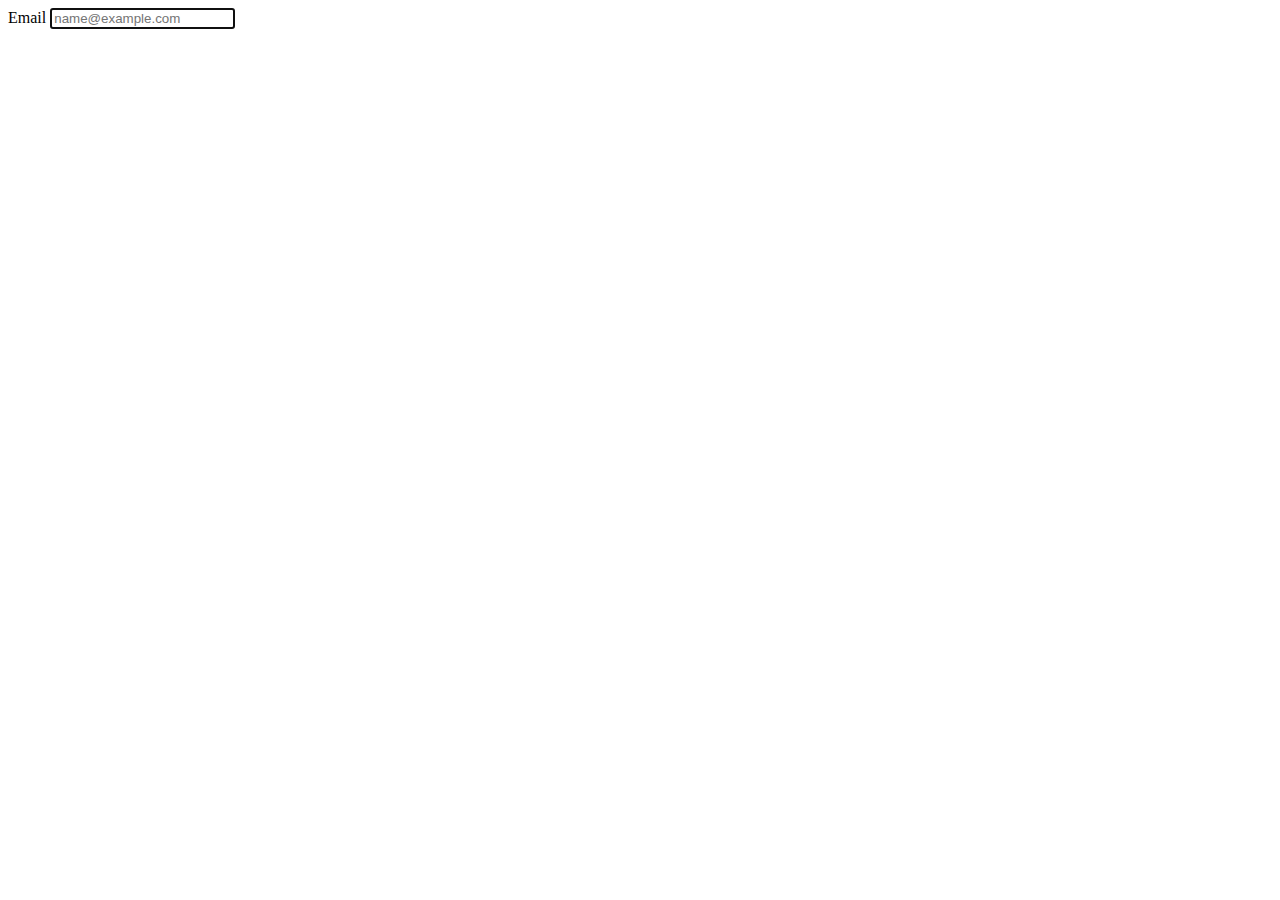
<file: autenticacao/login.html>
<!DOCTYPE html>
<html lang="en">
<head>
    <meta charset="UTF-8">
    <meta http-equiv="X-UA-Compatible" content="IE=edge">
    <meta name="viewport" content="width=device-width, initial-scale=1.0">
    <link rel="stylesheet" href="../css/reset.css"
    <link href="https://cdn.jsdelivr.net/npm/bootstrap@5.1.3/dist/css/bootstrap.min.css" rel="stylesheet" integrity="sha384-1BmE4kWBq78iYhFldvKuhfTAU6auU8tT94WrHftjDbrCEXSU1oBoqyl2QvZ6jIW3" crossorigin="anonymous">
    <title>Login</title>
</head>
<body>
    <div>
        <label>Email</label>
        <input name="email" id="email" type="email" class="form-control" placeholder="name@example.com" required autofocus>
    </div>
</body>
</html>
</file>
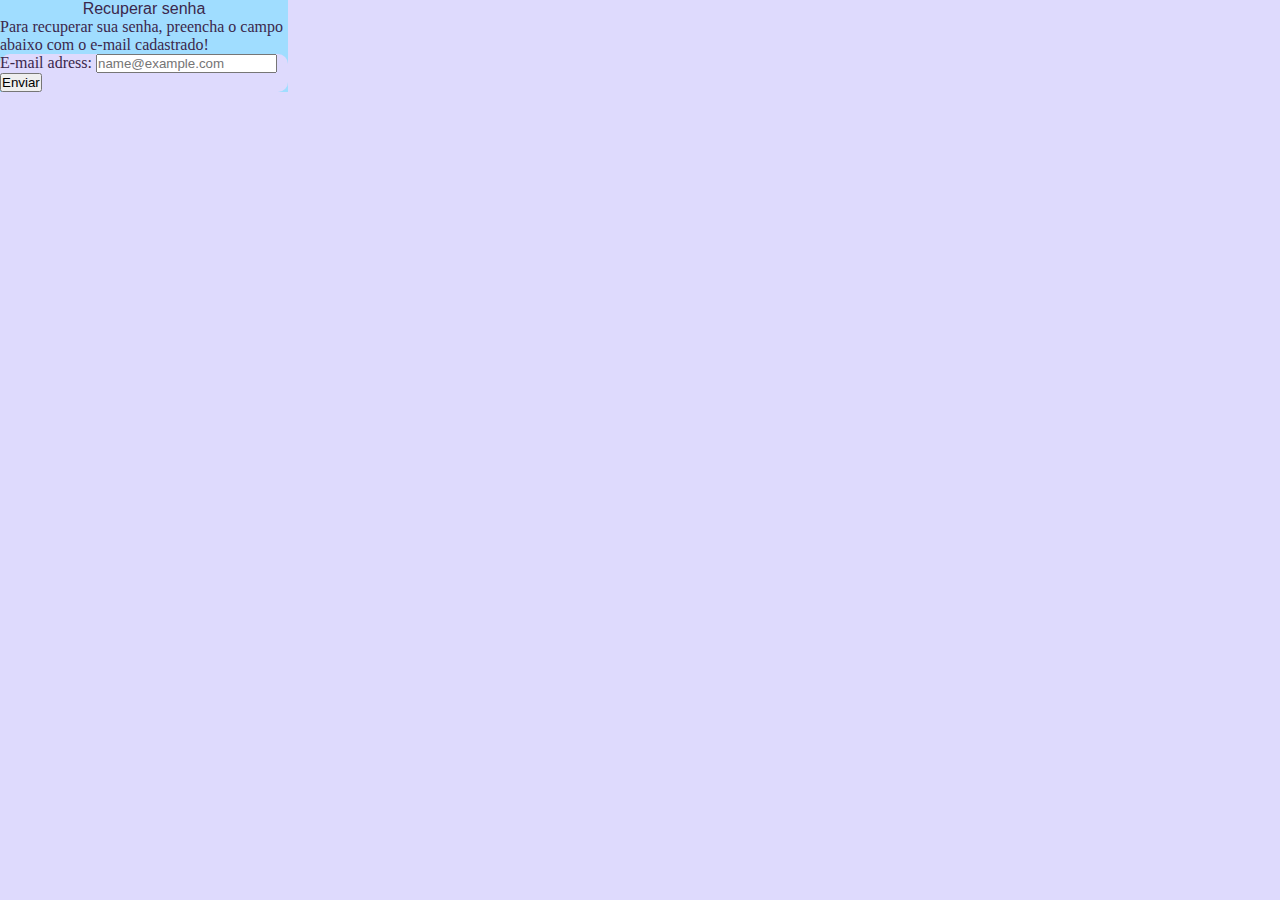
<file: autenticacao/recuperarSenha.html>
<!DOCTYPE html>
<html lang="en">
<head>
    <meta charset="UTF-8">
    <meta http-equiv="X-UA-Compatible" content="IE=edge">
    <meta name="viewport" content="width=device-width, initial-scale=1.0">
    <title>Recover Password</title>
    <link rel="stylesheet" href="../css/reset.css">
    <link rel="stylesheet" href="../css/autenticacao/login.css">
    <link href="https://cdn.jsdelivr.net/npm/bootstrap@5.1.3/dist/css/bootstrap.min.css" rel="stylesheet"
        integrity="sha384-1BmE4kWBq78iYhFldvKuhfTAU6auU8tT94WrHftjDbrCEXSU1oBoqyl2QvZ6jIW3" crossorigin="anonymous">

</head>
<body>
    <div class="card-body" style="width: 18rem;">
        <form class="card text-white mb-3">
            <p class="h1">Recuperar senha</p>
            <p class="h6">Para recuperar sua senha, preencha o campo abaixo com o e-mail cadastrado!</p>
            <div class="card-body" >
                <label>E-mail adress:</label>
                <input name="email" id="email" type="email" class="form-control" placeholder="name@example.com" requiredautofocus>
                <div id="liveAlertPlaceholder"></div>
                <button type="button" class="btn btn-primary" id="liveAlertBtn" onclick="validaEmail()">Enviar</button>
        </form>
</body>
</html>
</file>
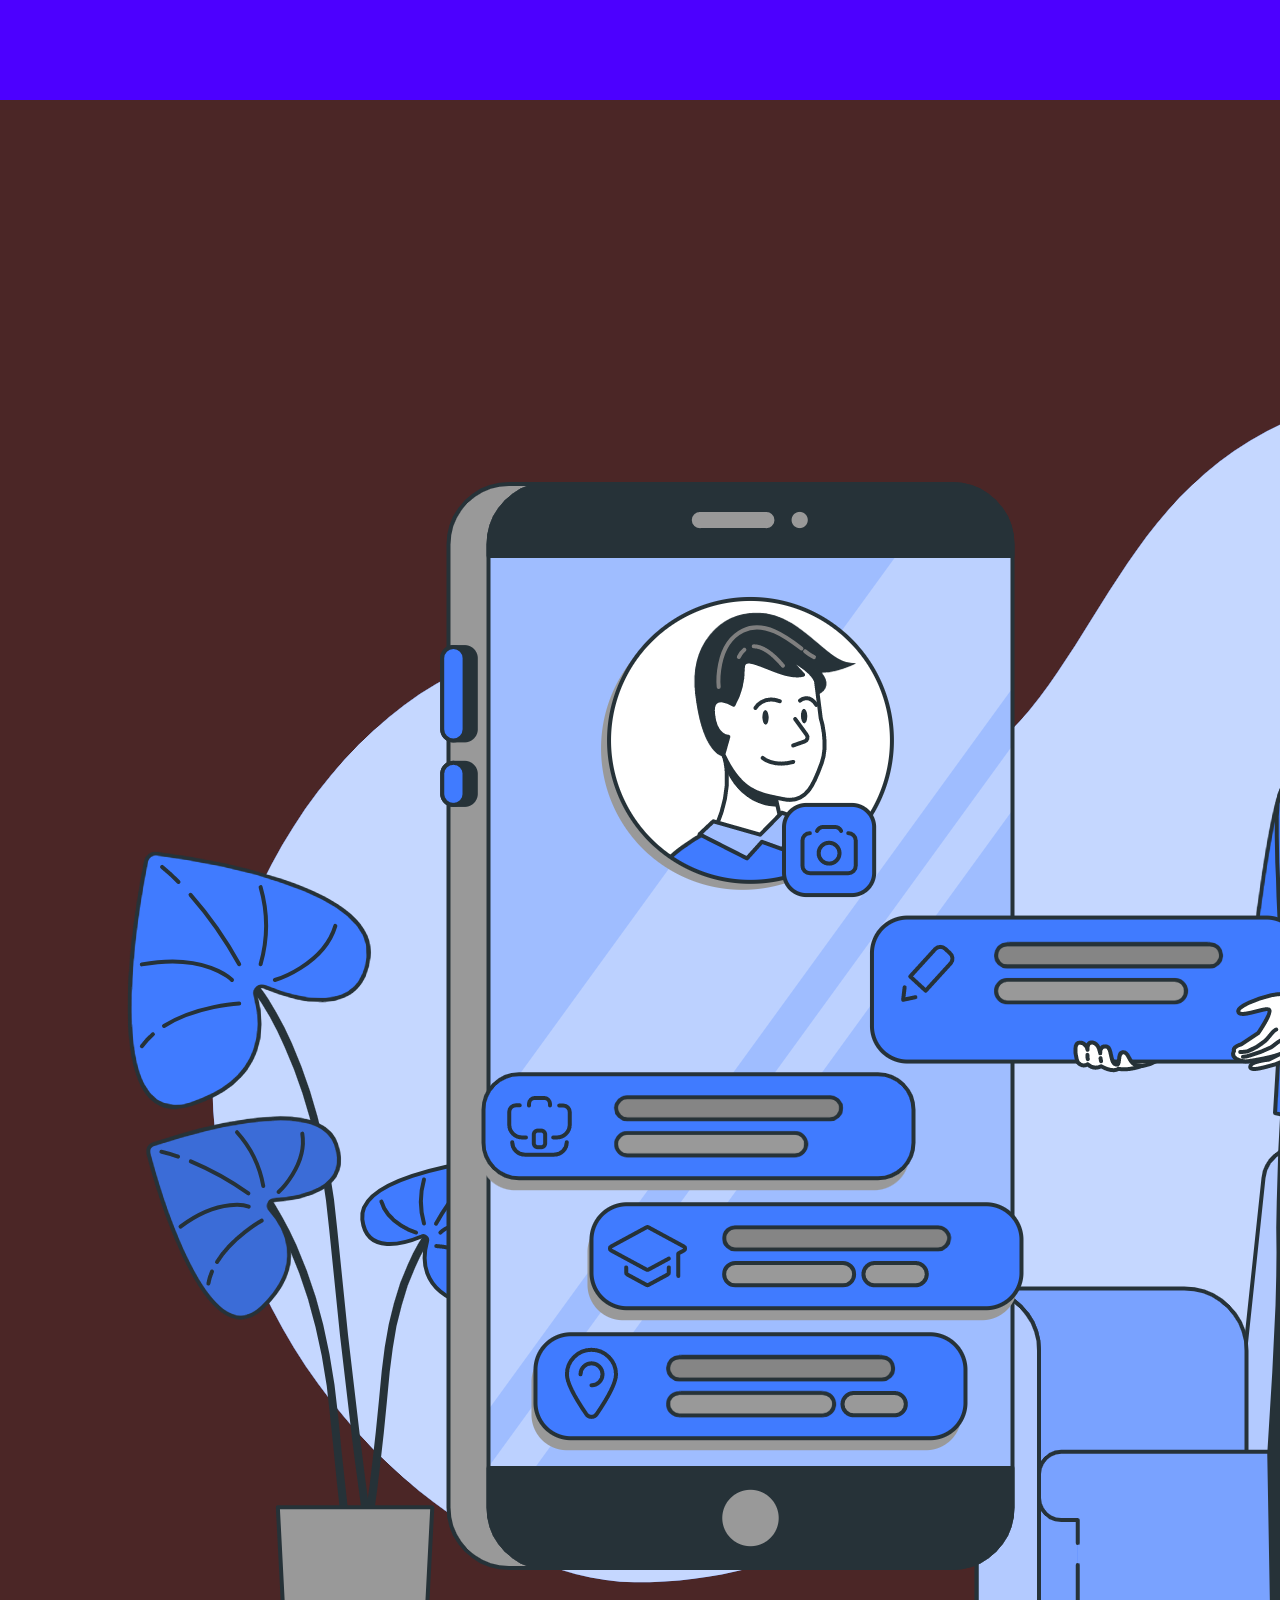
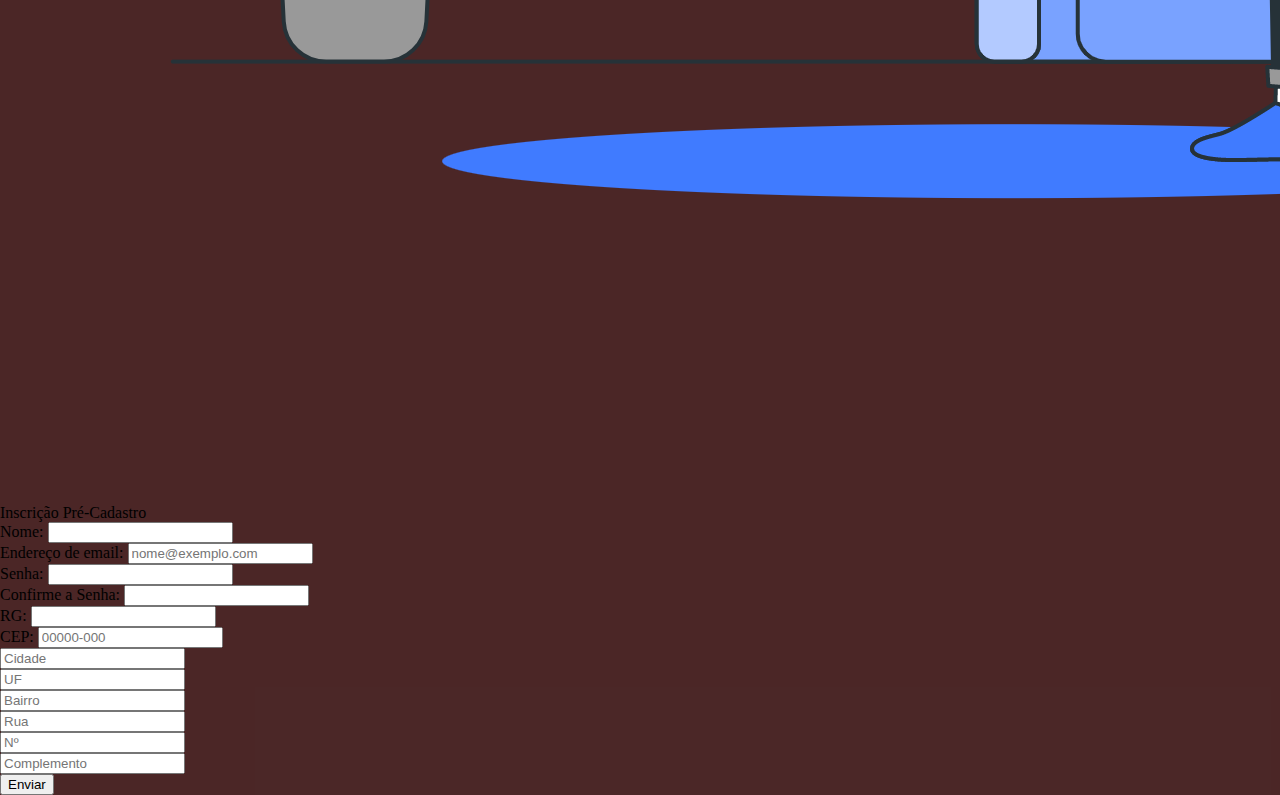
<file: inscricao-pre-cadastro/inscricao.html>
<!DOCTYPE html>
<html lang="en">
    <head>
        <meta charset="UTF-8">
        <meta http-equiv="X-UA-Compatible" content="IE=edge">
        <meta name="viewport" content="width=device-width, initial-scale=1.0">
        <title>Inscrição Pré-cadastro:</title>
        <link rel="stylesheet" href="./inscricao.css">
        <link rel="stylesheet" href="https://stackpath.bootstrapcdn.com/bootstrap/4.1.3/css/bootstrap.min.css" integrity="sha384-MCw98/SFnGE8fJT3GXwEOngsV7Zt27NXFoaoApmYm81iuXoPkFOJwJ8ERdknLPMO" crossorigin="anonymous">
    </head>
    <body>
        <main class="container" class="col">
            <nav>

            </nav>
            <section class="row">
                <img src="./Profile Interface-bro.png" alt="inscrição" class="col-md-6">
                <div class="col-md-6">
                    <label class="card-title" for="formulario">Inscrição Pré-Cadastro</label>
                    <form class="card text-white bg-dark mb-3">
                        <div class="card-body">
                            <div class="form-group">
                                <label for="formGroupExampleInput">Nome:</label>
                                <input type="text" class="form-control" id="formGroupExampleInput">
                            </div>
                            <div class="form-group">
                                <label for="exampleFormControlInput1">Endereço de email:</label>
                                <input type="email" class="form-control" id="exampleFormControlInput1" placeholder="nome@exemplo.com">
                            </div>
                            <div class="form-group">
                                <label for="inputPassword5">Senha:</label>
                                <input type="password" id="inputPassword5" class="form-control" aria-describedby="passwordHelpBlock">
                            </div>
                            <div class="form-group">
                                <label for="inputConfSenha">Confirme a Senha:</label>
                                <input type="password" id="inputConfSenha" class="form-control" aria-describedby="passwordHelpBlock">
                            </div>
                            <div class="form-row">
                                <div class="form-group col-md-6">
                                    <label for="inputRG">RG:</label>
                                    <input type="text" class="form-control" id="inputRG">
                                </div>
                                <div class="form-group col-md-6">
                                    <label for="inputCEP">CEP:</label>
                                    <input type="text" class="form-control" id="inputCEP" placeholder="00000-000">
                                </div>
                            </div>
                            <div class="form-row">
                                <div class="col-7">
                                    <input type="text" class="form-control" placeholder="Cidade">
                                </div>
                                <div class="col">
                                    <input type="text" class="form-control" placeholder="UF">
                                </div>
                                <div class="col-3">
                                    <input type="text" class="form-control" placeholder="Bairro">
                                </div>
                            </div>
                            <div class="form-row">
                                <div class="col-7">
                                    <label></label>
                                    <input type="text" class="form-control" placeholder="Rua">
                                </div>
                                <div class="col-2">
                                    <label for=""></label>
                                    <input type="text" class="form-control" placeholder="Nº">
                                </div>
                                <div class="col">
                                    <label for=""></label>
                                    <input type="text" class="form-control" placeholder="Complemento">
                                </div>
                            </div>
                        </div>
                          <button type="submit" class="btn btn-primary">Enviar</button>
                    </form>
                </div>
            </section>
            <footer>

            </footer>
        </main>
        <script src="https://code.jquery.com/jquery-3.3.1.slim.min.js" integrity="sha384-q8i/X+965DzO0rT7abK41JStQIAqVgRVzpbzo5smXKp4YfRvH+8abtTE1Pi6jizo" crossorigin="anonymous"></script>
        <script src="https://cdnjs.cloudflare.com/ajax/libs/popper.js/1.14.3/umd/popper.min.js" integrity="sha384-ZMP7rVo3mIykV+2+9J3UJ46jBk0WLaUAdn689aCwoqbBJiSnjAK/l8WvCWPIPm49" crossorigin="anonymous"></script>
        <script src="https://stackpath.bootstrapcdn.com/bootstrap/4.1.3/js/bootstrap.min.js" integrity="sha384-ChfqqxuZUCnJSK3+MXmPNIyE6ZbWh2IMqE241rYiqJxyMiZ6OW/JmZQ5stwEULTy" crossorigin="anonymous"></script>
    </body>
</html>
</file>
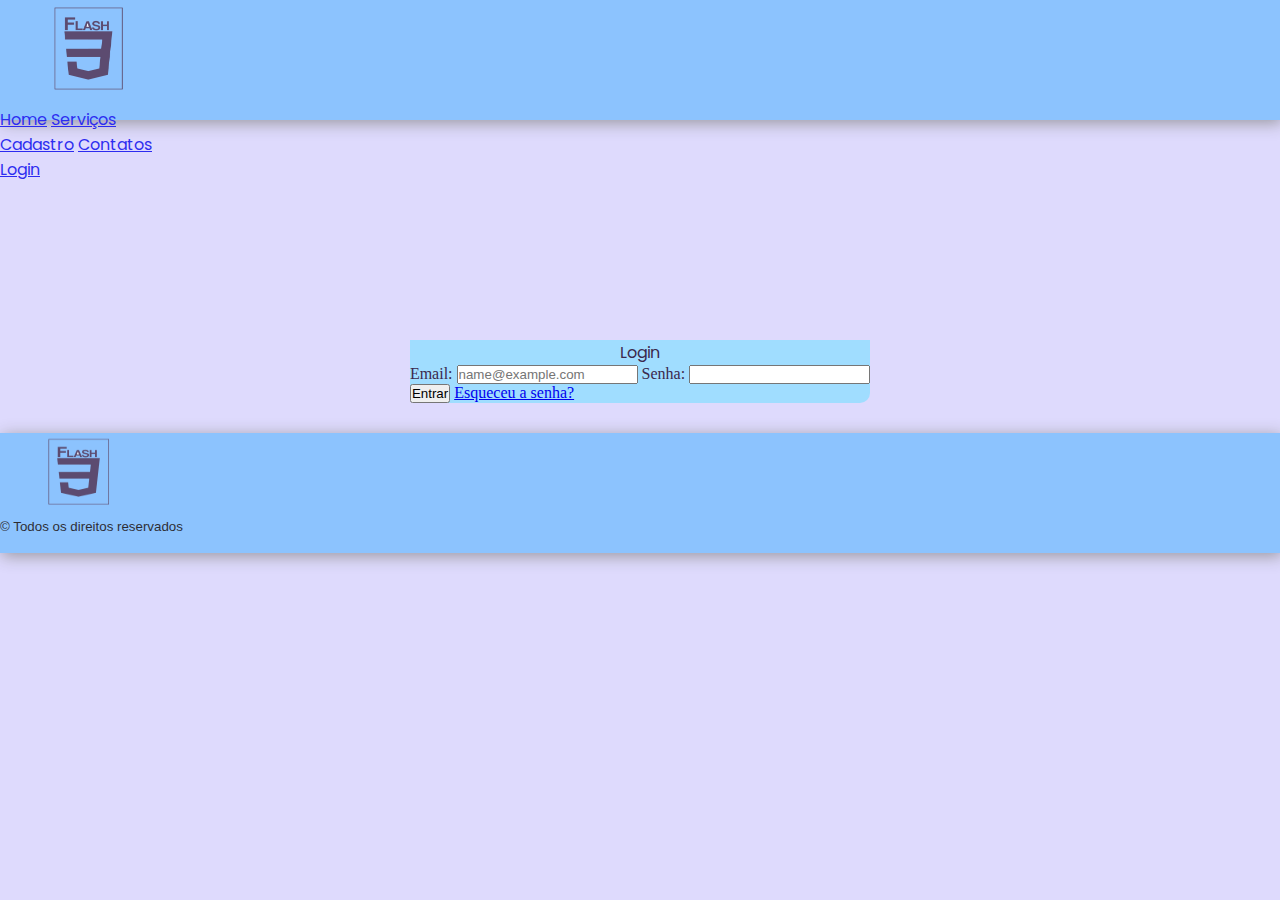
<file: html/autenticacao/login.html>
<!DOCTYPE html>
<html lang="en">

<head>
    <meta charset="UTF-8">
    <meta http-equiv="X-UA-Compatible" content="IE=edge">
    <meta name="viewport" content="width=device-width, initial-scale=1.0">
    <link rel="stylesheet" href="../../css/reset.css">
    <link rel="stylesheet" href="../../css/autenticacao/login.css">
    <link href="https://cdn.jsdelivr.net/npm/bootstrap@5.1.3/dist/css/bootstrap.min.css" rel="stylesheet"
        integrity="sha384-1BmE4kWBq78iYhFldvKuhfTAU6auU8tT94WrHftjDbrCEXSU1oBoqyl2QvZ6jIW3" crossorigin="anonymous">

    <script src="https://cdn.jsdelivr.net/npm/bootstrap@5.1.3/dist/js/bootstrap.bundle.min.js" integrity="sha384-ka7Sk0Gln4gmtz2MlQnikT1wXgYsOg+OMhuP+IlRH9sENBO0LRn5q+8nbTov4+1p" crossorigin="anonymous"></script>

    <link xmlns="http://www.w3.org/2000/svg" style="display: none;">
        <symbol id="exclamation-triangle-fill" fill="currentColor" viewBox="0 0 16 16">
          <path d="M8.982 1.566a1.13 1.13 0 0 0-1.96 0L.165 13.233c-.457.778.091 1.767.98 1.767h13.713c.889 0 1.438-.99.98-1.767L8.982 1.566zM8 5c.535 0 .954.462.9.995l-.35 3.507a.552.552 0 0 1-1.1 0L7.1 5.995A.905.905 0 0 1 8 5zm.002 6a1 1 0 1 1 0 2 1 1 0 0 1 0-2z"/>
        </symbol>

        <link rel="preconnect" href="https://fonts.googleapis.com">
        <link rel="preconnect" href="https://fonts.gstatic.com" crossorigin>
        <link href="https://fonts.googleapis.com/css2?family=Poppins:wght@300;400&family=Roboto+Condensed:ital,wght@1,300;1,400&display=swap" rel="stylesheet">
    </svg>

    <title>Login</title>
</head>

<body>
    <header id="menu">
        <nav class="navbar fixed-top navegacao d-flex flex-row justify-content-between align-items-end">
            <img class="logo d-flex flex-row justify-content-start align-items-center" src="../../image/logo.png" alt="">
            <div class="logo d-flex flex-row justify-content-end align-items-center">
                <a class="navbar-brand" href="../../index.html">Home</a>
                <a class="navbar-brand" href="../servicos.html">Serviços</a>
                <a class="navbar-brand" href="../inscricao.html">Cadastro</a>
                <a class="navbar-brand" href="../contatos.html">Contatos</a>
                <a class="navbar-brand" href="../autenticacao/login.html">Login</a>
            </div>
        </nav>
    </header>
    <div class="container">
        <div class="col-md-12">
            <div class="row alinharCentro">
                <div class="col-md-6" style="height: 170px;">
                   
                </div>

                <div class="col-md-4">
                    <form class="card-body">

                        <p class="h1">Login</p>
                        <label>Email:</label>
                        <input name="email" id="email" type="email" class="form-control" placeholder="name@example.com" requiredautofocus>
                        <label>Senha:</label>
                        <input type="text" class="form-control">
                        <div id="liveAlertPlaceholder"></div>
                        <div class="d-flex flex-column align-items-center mt-md-3">
                        <a href="../template.html"><button type="button" class="btn btn-primary" id="liveAlertBtn" onclick="validaEmail()">Entrar</button></a>
                        
                        <a href="../autenticacao/recuperarSenha.html">Esqueceu a senha?</a>
                        </div>
                    </form>
                </div>
            </div>                
        </div>
    </div> 
    <footer class="rodape d-flex flex-column justify-content-evenly align-items-center" style="margin-top: 30px;">
        <div >
            <img class="logo1" src="../../image/logo.png"   alt="">
        </div>
        <div>
            <p><small>© Todos os direitos reservados</small> </p>
        </div>
    </footer>
</body>
<script src="https://code.jquery.com/jquery-3.3.1.slim.min.js" integrity="sha384-q8i/X+965DzO0rT7abK41JStQIAqVgRVzpbzo5smXKp4YfRvH+8abtTE1Pi6jizo" crossorigin="anonymous"></script>
<script src="../../js/autenticacao/login.js"></script>
</html>
</file>
<file: css/autenticacao/login.css>
.card-body{
    border-radius: 10px;    
    color: rgb(59, 40, 76);
    background-color: rgb(222, 218, 253);
    

}
.h1{
    color: rgb(59, 40, 76);
    background-color:rgb(160, 221, 255) ; 
    text-align: center;
    border: none !important;
    font-family: 'Poppins', sans-serif;
}

.alinharCentro{
    align-items: center;
    display: flex;
    flex-direction: column;
    margin-top: 50px;
}
body{
    background-color: rgb(222, 218, 253) !important ;
}
form{
    background-color:rgb(160, 221, 255) !important;
}
.logo{
    width: 180px;
    height: 100px;
}
.logo1{
    width: 160px;
    height: 80px;
}
.navegacao{
    background-color: var(--Details);
    font-family: 'Poppins', sans-serif;
    opacity: 0.8;
    height: 120px;
    box-shadow: 2px 3px 15px #888888;
}
.rodape{
    background-color: var(--Details);
    font-family: 'Montserrat', sans-serif;
    opacity: 0.8;
    height: 120px;
    box-shadow: 2px 3px 15px #888888;
}
</file>
<file: inscricao-pre-cadastro/inscricao.css>
body {
    margin: 0;
    padding: 0;
    width: 100%;
    height: 100%;
    background-color: brown;
}
main {
    box-sizing: content-box;
    margin: 0;
    padding: 0;
    width: 100%;
    height: 100%;
    background-color: rgba(52, 53, 53, 0.632);
}
nav {
    background-color: rgb(76, 0, 255);
    width: 100%;
    height: 100px;
}
.fundo {
    background-color: rgb(78, 122, 255);
}
section {
    background-color: rgba(0, 0, 0, 0.199);
}
img {
    height: 60%;
}
</file>
